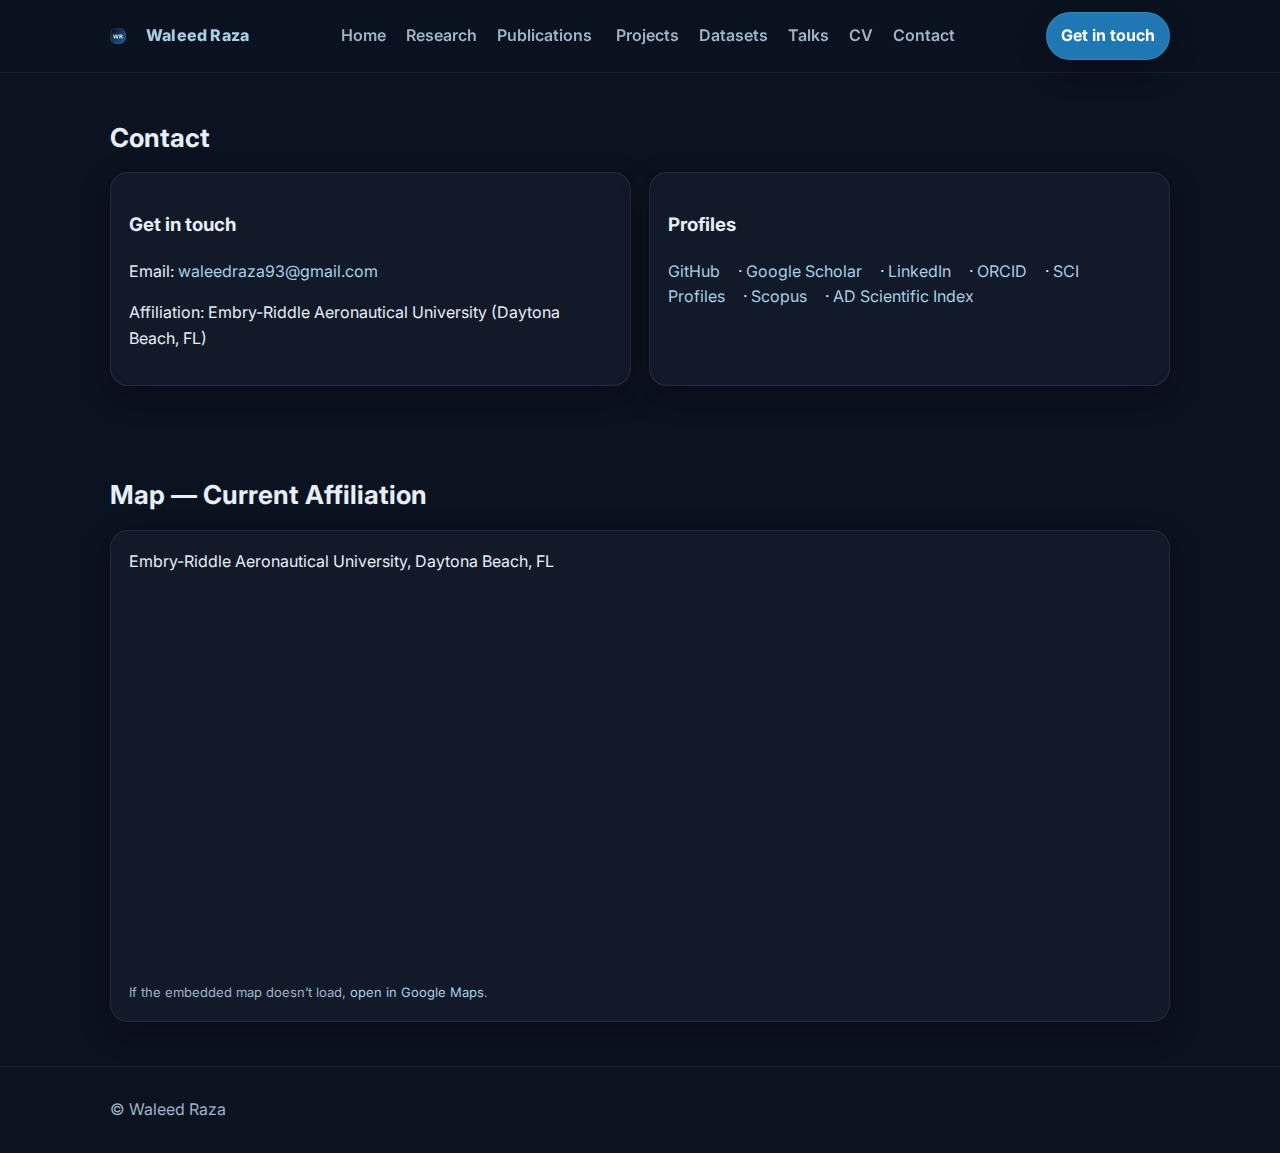
<file: contact.html>
<!DOCTYPE html>
<html lang="en">
<head>
  <meta charset="utf-8" /><meta name="viewport" content="width=device-width, initial-scale=1" />
  <title>Contact</title>
  <link rel="preconnect" href="https://fonts.googleapis.com"><link rel="preconnect" href="https://fonts.gstatic.com" crossorigin>
  <link href="https://fonts.googleapis.com/css2?family=Inter:wght@300;400;500;600;700;800;900&display=swap" rel="stylesheet">
  <link rel="stylesheet" href="assets/site.css">
  <link rel="icon" href="assets/favicon.png" sizes="32x32" />
  <link rel="icon" href="assets/favicon.ico" />
  <link rel="apple-touch-icon" href="assets/apple-touch-icon.png" sizes="180x180" />
  <link rel="icon" href="assets/icon-512.png" sizes="512x512" />
  <link rel="canonical" href="https://portfolio.waleedraza.dev/contact.html">
  <meta name="theme-color" content="#1f78b4" />
</head>
  <!-- Google tag (gtag.js) -->
<script async src="https://www.googletagmanager.com/gtag/js?id=G-BTPSF8WYK4"></script>
<script>
  window.dataLayer = window.dataLayer || [];
  function gtag(){dataLayer.push(arguments);}
  gtag('js', new Date());

  gtag('config', 'G-BTPSF8WYK4');
</script>
<body>
  <header>
    <div class="container">
      <nav>
        <a class="brand" href="index.html" aria-label="Home" title="Home — Waleed Raza">
          <img src="assets/favicon.png" alt="" class="brandmark"> <span>Waleed Raza</span>
        </a>
        <div class="navlinks">
          <a href="index.html">Home</a><a href="research.html">Research</a><a href="publications.html">Publications</a>
          <a href="projects.html">Projects</a><a href="datasets.html">Datasets</a><a href="talks.html">Talks</a><a href="cv.html">CV</a><a href="contact.html">Contact</a>
        </div>
        <a class="btn" href="contact.html">Get in touch</a>
      </nav>
    </div>
  </header>



  <section class="section">
    <div class="container">
      <h2>Contact</h2>
      <div class="twocol">
        <div class="card"><div class="card-inner">
          <h3>Get in touch</h3>
          <p>Email: <a href="mailto:razaw@my.erau.edu">waleedraza93@gmail.com</a></p>
          <p>Affiliation: Embry-Riddle Aeronautical University (Daytona Beach, FL)</p>
        </div></div>
        <div class="card"><div class="card-inner">
          <h3>Profiles</h3>
          <div class="social">
            <a href="https://github.com/wrbmf" target="_blank" rel="noopener">GitHub</a>
            · <a href="https://scholar.google.com/citations?user=qOyRccEAAAAJ&amp;hl=en" target="_blank" rel="noopener">Google Scholar</a>
            · <a href="https://www.linkedin.com/in/waleed-raza-b4690953/" target="_blank" rel="noopener">LinkedIn</a>
            · <a href="https://orcid.org/0000-0002-4142-3195" target="_blank" rel="noopener">ORCID</a>
            · <a href="https://sciprofiles.com/profile/waleedraza" target="_blank" rel="noopener">SCI Profiles</a>
            · <a href="https://www.scopus.com/authid/detail.uri?authorId=57216947819" target="_blank" rel="noopener">Scopus</a>
            · <a href="https://www.adscientificindex.com/scientist-print/5152049/" target="_blank" rel="noopener">AD Scientific Index</a>
          </div>
        </div></div>
      </div>
    </div>
  </section>

  <section class="section">
    <div class="container">
      <h2>Map — Current Affiliation</h2>
      <div class="card"><div class="card-inner">
        <p style="margin-top:0;margin-bottom:12px;">Embry-Riddle Aeronautical University, Daytona Beach, FL</p>
        <iframe
          src="https://www.google.com/maps?q=Embry-Riddle%20Aeronautical%20University%20Daytona%20Beach&output=embed"
          width="100%" height="380" style="border:0;border-radius:var(--radius);" loading="lazy" allowfullscreen
          referrerpolicy="no-referrer-when-downgrade"></iframe>
        <p class="pub-meta" style="margin:8px 0 0">
          If the embedded map doesn’t load,
          <a href="https://www.google.com/maps/search/?api=1&query=Embry-Riddle+Aeronautical+University+Daytona+Beach" target="_blank" rel="noopener">open in Google Maps</a>.
        </p>
      </div></div>
    </div>
  </section>

  <footer class="footer"><div class="container">© <span id="year"></span> Waleed Raza</div></footer>
  <script src="assets/site.js"></script>
</body>
</html>
</file>
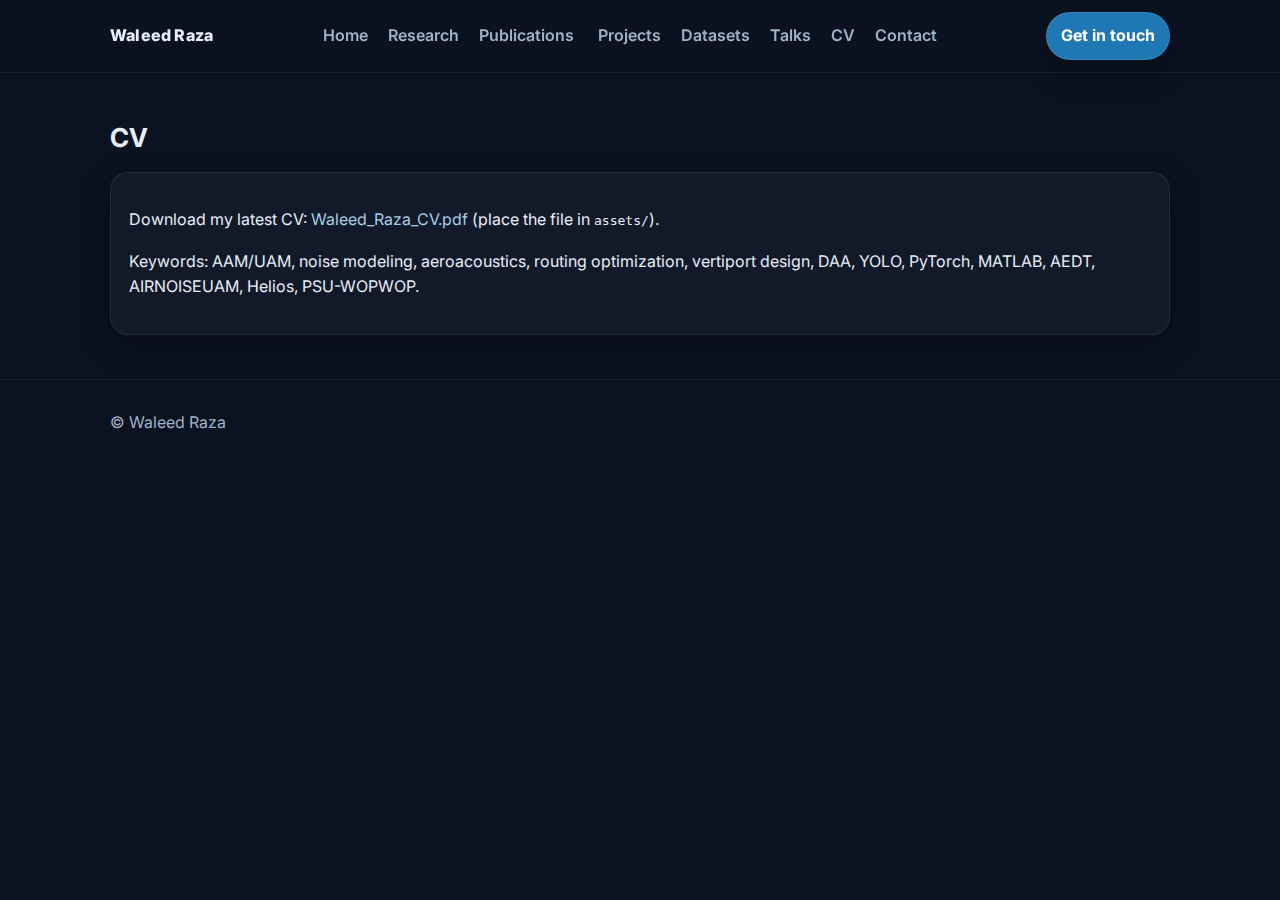
<file: cv.html>
<!DOCTYPE html>
<html lang="en">
<head>
  <meta charset="utf-8" /><meta name="viewport" content="width=device-width, initial-scale=1" />
  <title>CV — Waleed Raza</title>
  <link rel="preconnect" href="https://fonts.googleapis.com"><link rel="preconnect" href="https://fonts.gstatic.com" crossorigin>
  <link href="https://fonts.googleapis.com/css2?family=Inter:wght@300;400;500;600;700;800;900&display=swap" rel="stylesheet">
  <link rel="stylesheet" href="assets/site.css">
</head>
<body>
  <header>
    <div class="container">
      <nav>
        <div class="brand"><span class="dot"></span> <span>Waleed Raza</span></div>
        <div class="navlinks">
          <a href="index.html">Home</a><a href="research.html">Research</a><a href="publications.html">Publications</a>
          <a href="projects.html">Projects</a><a href="datasets.html">Datasets</a><a href="talks.html">Talks</a><a href="cv.html">CV</a><a href="contact.html">Contact</a>
        </div>
        <a class="btn" href="contact.html">Get in touch</a>
      </nav>
    </div>
  </header>

  <section class="section">
    <div class="container">
      <h2>CV</h2>
      <div class="card"><div class="card-inner">
        <p>Download my latest CV: <a href="assets/Waleed_Raza_CV.pdf" target="_blank" rel="noopener" type="application/pdf">Waleed_Raza_CV.pdf</a> (place the file in <code>assets/</code>).</p>
        <p>Keywords: AAM/UAM, noise modeling, aeroacoustics, routing optimization, vertiport design, DAA, YOLO, PyTorch, MATLAB, AEDT, AIRNOISEUAM, Helios, PSU-WOPWOP.</p>
      </div></div>
    </div>
  </section>

  <footer class="footer"><div class="container">© <span id="year"></span> Waleed Raza</div></footer>
  <script src="assets/site.js"></script>
</body>
</html>
</file>
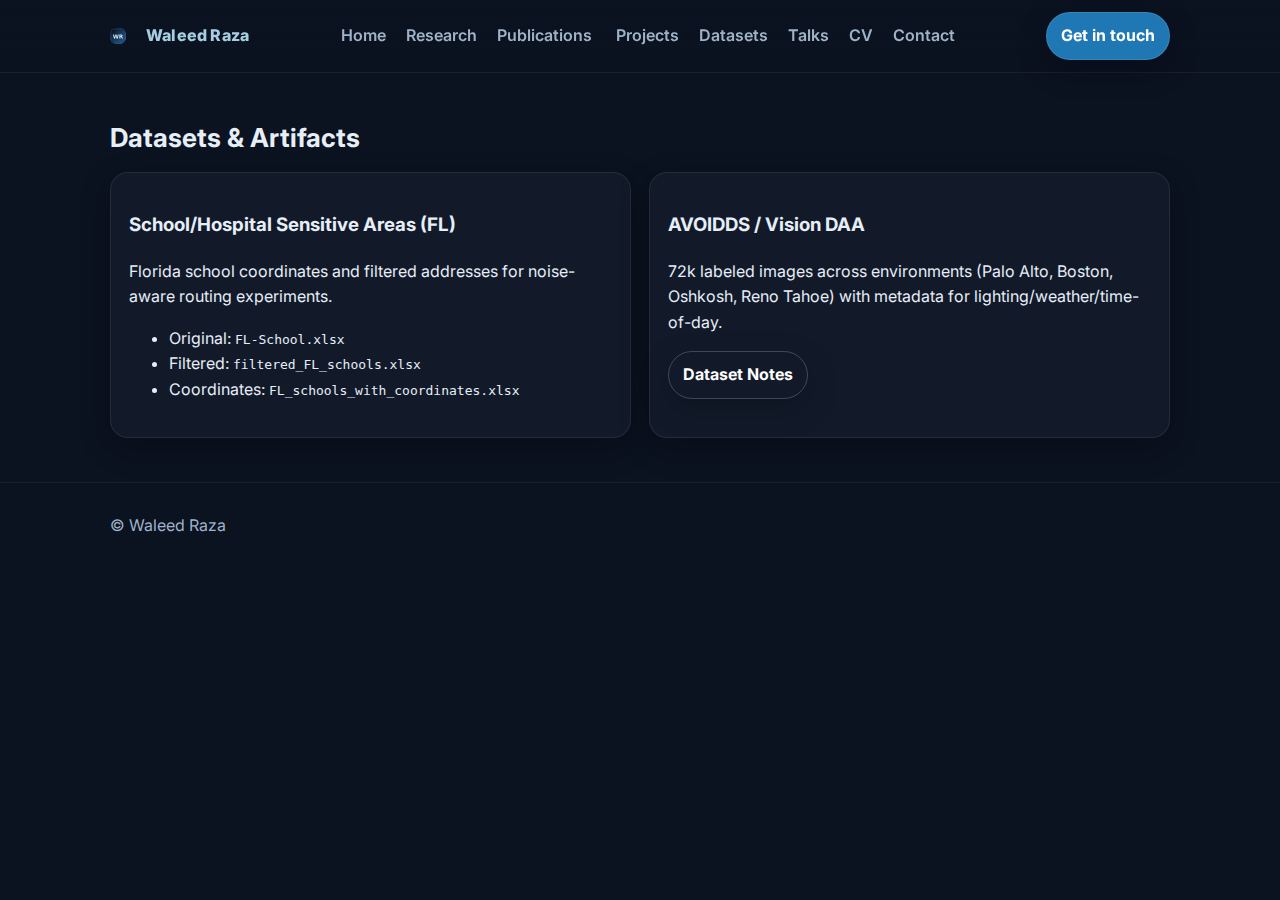
<file: datasets.html>
<!DOCTYPE html>
<html lang="en">
<head>
  <meta charset="utf-8" /><meta name="viewport" content="width=device-width, initial-scale=1" />
  <title>Datasets</title>
  <link rel="preconnect" href="https://fonts.googleapis.com"><link rel="preconnect" href="https://fonts.gstatic.com" crossorigin>
  <link href="https://fonts.googleapis.com/css2?family=Inter:wght@300;400;500;600;700;800;900&display=swap" rel="stylesheet">
  <link rel="stylesheet" href="assets/site.css">
  <link rel="icon" href="assets/favicon.png" sizes="32x32" />
  <link rel="icon" href="assets/favicon.ico" />
  <link rel="apple-touch-icon" href="assets/apple-touch-icon.png" sizes="180x180" />
  <link rel="icon" href="assets/icon-512.png" sizes="512x512" />
  <link rel="canonical" href="https://portfolio.waleedraza.dev/datasets.html">
  <meta name="theme-color" content="#1f78b4" />
</head>
  <!-- Google tag (gtag.js) -->
<script async src="https://www.googletagmanager.com/gtag/js?id=G-BTPSF8WYK4"></script>
<script>
  window.dataLayer = window.dataLayer || [];
  function gtag(){dataLayer.push(arguments);}
  gtag('js', new Date());

  gtag('config', 'G-BTPSF8WYK4');
</script>
<body>
  <header>
    <div class="container">
      <nav>
        <a class="brand" href="index.html" aria-label="Home" title="Home — Waleed Raza">
          <img src="assets/favicon.png" alt="" class="brandmark"> <span>Waleed Raza</span>
        </a>
        <div class="navlinks">
          <a href="index.html">Home</a><a href="research.html">Research</a><a href="publications.html">Publications</a>
          <a href="projects.html">Projects</a><a href="datasets.html">Datasets</a><a href="talks.html">Talks</a><a href="cv.html">CV</a><a href="contact.html">Contact</a>
        </div>
        <a class="btn" href="contact.html">Get in touch</a>
      </nav>
    </div>
  </header>


  <section class="section">
    <div class="container">
      <h2>Datasets & Artifacts</h2>
      <div class="grid cols-2">
        <div class="card"><div class="card-inner">
          <h3>School/Hospital Sensitive Areas (FL)</h3>
          <p>Florida school coordinates and filtered addresses for noise-aware routing experiments.</p>
          <ul>
            <li>Original: <code>FL-School.xlsx</code></li>
            <li>Filtered: <code>filtered_FL_schools.xlsx</code></li>
            <li>Coordinates: <code>FL_schools_with_coordinates.xlsx</code></li>
          </ul>
        </div></div>
        <div class="card"><div class="card-inner">
          <h3>AVOIDDS / Vision DAA</h3>
          <p>72k labeled images across environments (Palo Alto, Boston, Oshkosh, Reno Tahoe) with metadata for lighting/weather/time-of-day.</p>
          <a class="btn secondary" href="#">Dataset Notes</a>
        </div></div>
      </div>
    </div>
  </section>

  <footer class="footer"><div class="container">© <span id="year"></span> Waleed Raza</div></footer>
  <script src="assets/site.js"></script>
</body>
</html>
</file>
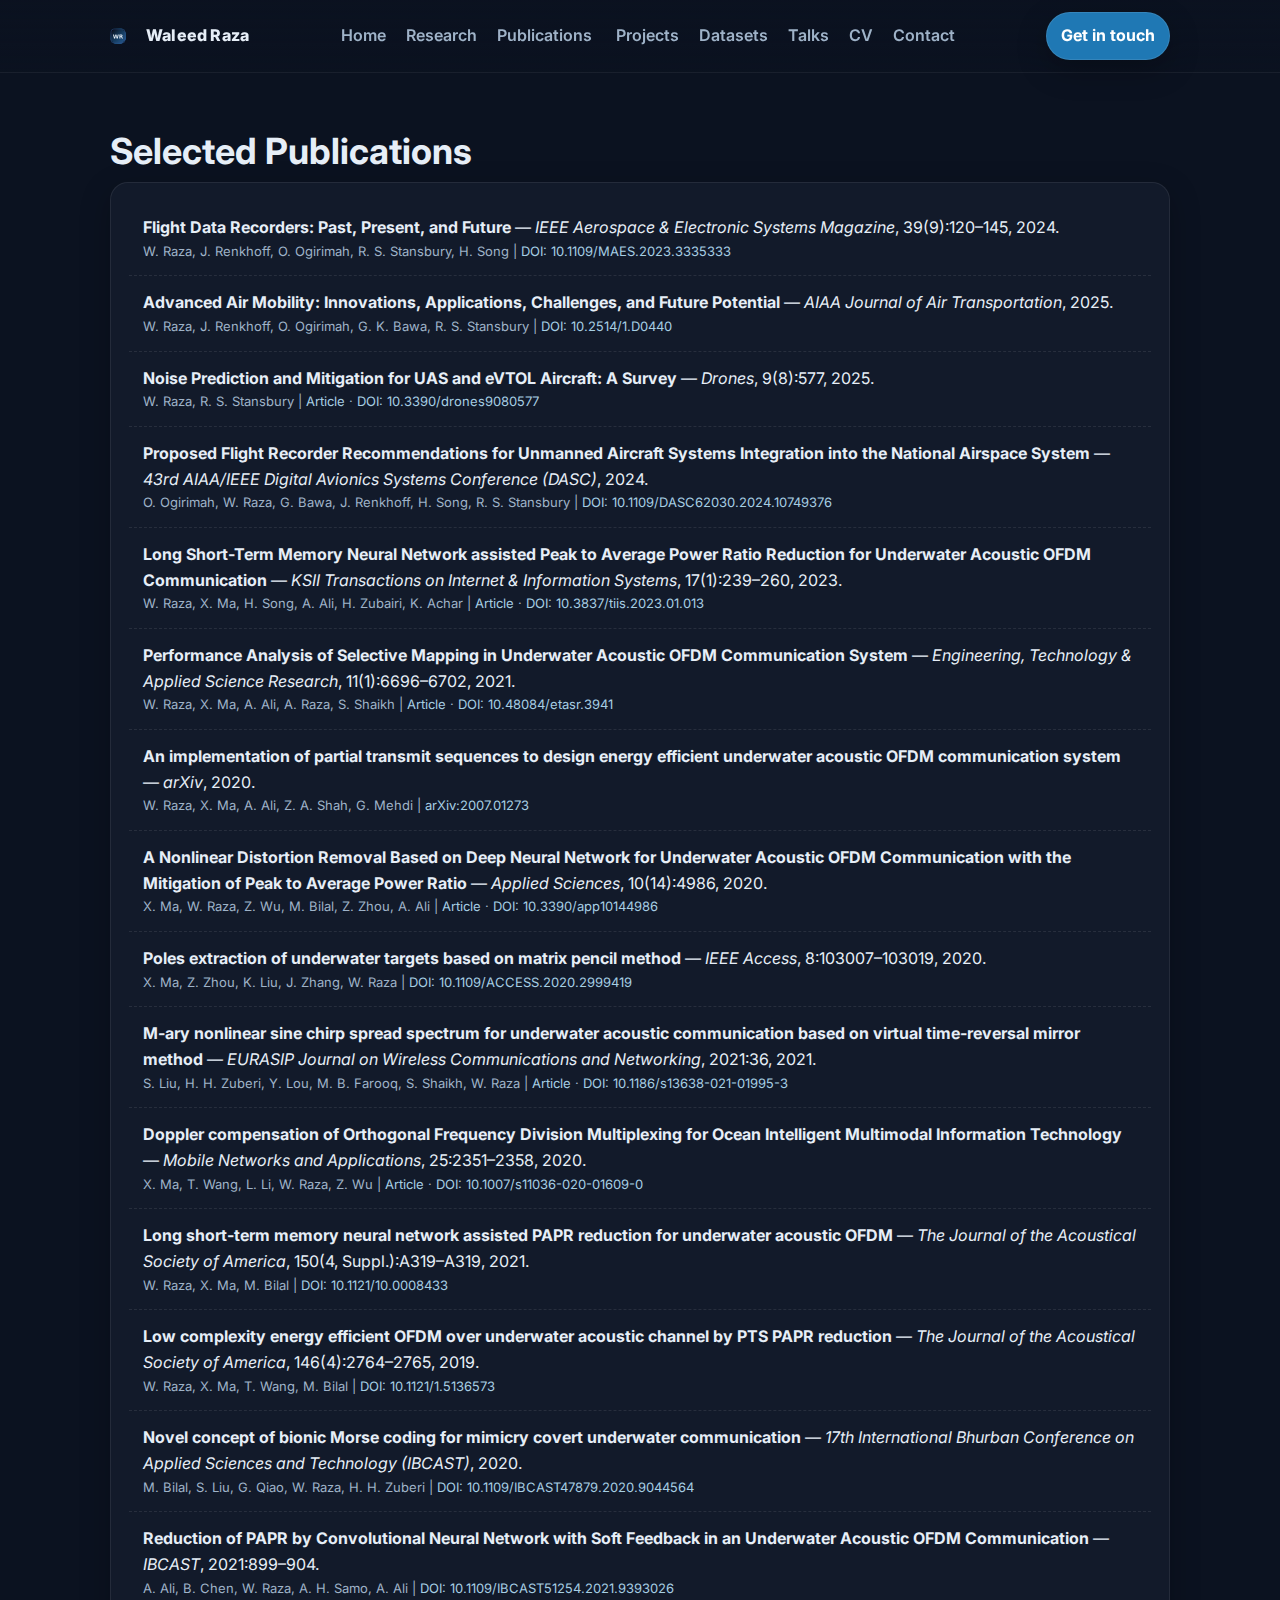
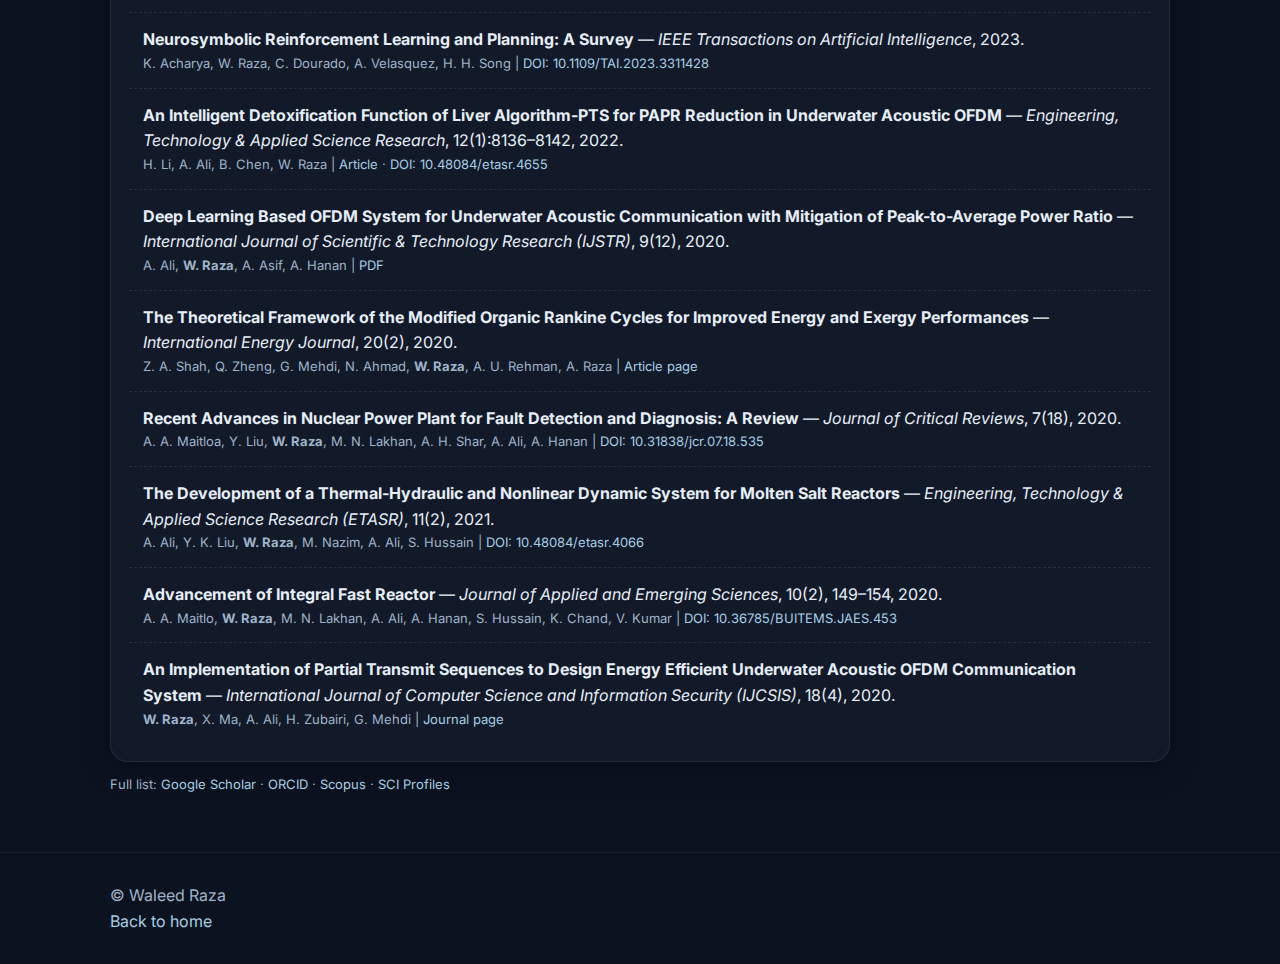
<file: publications.html>
<!DOCTYPE html>
<html lang="en">
<head>
  <meta charset="utf-8" /><meta name="viewport" content="width=device-width, initial-scale=1" />
  <title>Contact — Waleed Raza</title>
  <link rel="preconnect" href="https://fonts.googleapis.com"><link rel="preconnect" href="https://fonts.gstatic.com" crossorigin>
  <link href="https://fonts.googleapis.com/css2?family=Inter:wght@300;400;500;600;700;800;900&display=swap" rel="stylesheet">
  <link rel="stylesheet" href="assets/site.css">
  <link rel="icon" href="assets/favicon.png" sizes="32x32" />
  <link rel="icon" href="assets/favicon.ico" />
  <link rel="apple-touch-icon" href="assets/apple-touch-icon.png" sizes="180x180" />
  <link rel="icon" href="assets/icon-512.png" sizes="512x512" />
  <meta name="theme-color" content="#1f78b4" />
</head>
<body>
  <header>
    <div class="container">
      <nav>
        <div class="brand"><img src="assets/favicon.png" alt="" class="brandmark"> <span>Waleed Raza</span></div>
        <div class="navlinks">
          <a href="index.html">Home</a><a href="research.html">Research</a><a href="publications.html">Publications</a>
          <a href="projects.html">Projects</a><a href="datasets.html">Datasets</a><a href="talks.html">Talks</a><a href="cv.html">CV</a><a href="contact.html">Contact</a>
        </div>
        <a class="btn" href="contact.html">Get in touch</a>
      </nav>
    </div>
  </header>
  
  <main class="section">
    <div class="container">
      <h1>Selected Publications</h1>

      <div class="card"><div class="card-inner">
        <!-- 1 -->
        <div class="pub-item">
          <strong>Flight Data Recorders: Past, Present, and Future</strong> — <em>IEEE Aerospace &amp; Electronic Systems Magazine</em>, 39(9):120–145, 2024.
          <div class="pub-meta">
            W. Raza, J. Renkhoff, O. Ogirimah, R. S. Stansbury, H. Song |
            <a href="https://doi.org/10.1109/MAES.2023.3335333" target="_blank" rel="noopener">DOI: 10.1109/MAES.2023.3335333</a>
          </div>
        </div>

        <!-- 2 -->
        <div class="pub-item">
          <strong>Advanced Air Mobility: Innovations, Applications, Challenges, and Future Potential</strong> — <em>AIAA Journal of Air Transportation</em>, 2025.
          <div class="pub-meta">
            W. Raza, J. Renkhoff, O. Ogirimah, G. K. Bawa, R. S. Stansbury |
            <a href="https://doi.org/10.2514/1.D0440" target="_blank" rel="noopener">DOI: 10.2514/1.D0440</a>
          </div>
        </div>

        <!-- 3 -->
        <div class="pub-item">
          <strong>Noise Prediction and Mitigation for UAS and eVTOL Aircraft: A Survey</strong> — <em>Drones</em>, 9(8):577, 2025.
          <div class="pub-meta">
            W. Raza, R. S. Stansbury |
            <a href="https://www.mdpi.com/2504-446X/9/8/577" target="_blank" rel="noopener">Article</a> ·
            <a href="https://doi.org/10.3390/drones9080577" target="_blank" rel="noopener">DOI: 10.3390/drones9080577</a>
          </div>
        </div>

        <!-- 4 -->
        <div class="pub-item">
          <strong>Proposed Flight Recorder Recommendations for Unmanned Aircraft Systems Integration into the National Airspace System</strong> — <em>43rd AIAA/IEEE Digital Avionics Systems Conference (DASC)</em>, 2024.
          <div class="pub-meta">
            O. Ogirimah, W. Raza, G. Bawa, J. Renkhoff, H. Song, R. S. Stansbury |
            <a href="https://doi.org/10.1109/DASC62030.2024.10749376" target="_blank" rel="noopener">DOI: 10.1109/DASC62030.2024.10749376</a>
          </div>
        </div>

        <!-- 5 -->
        <div class="pub-item">
          <strong>Long Short-Term Memory Neural Network assisted Peak to Average Power Ratio Reduction for Underwater Acoustic OFDM Communication</strong> — <em>KSII Transactions on Internet &amp; Information Systems</em>, 17(1):239–260, 2023.
          <div class="pub-meta">
            W. Raza, X. Ma, H. Song, A. Ali, H. Zubairi, K. Achar |
            <a href="https://itiis.org/digital-library/38324" target="_blank" rel="noopener">Article</a> ·
            <a href="https://doi.org/10.3837/tiis.2023.01.013" target="_blank" rel="noopener">DOI: 10.3837/tiis.2023.01.013</a>
          </div>
        </div>

        <!-- 6 -->
        <div class="pub-item">
          <strong>Performance Analysis of Selective Mapping in Underwater Acoustic OFDM Communication System</strong> — <em>Engineering, Technology &amp; Applied Science Research</em>, 11(1):6696–6702, 2021.
          <div class="pub-meta">
            W. Raza, X. Ma, A. Ali, A. Raza, S. Shaikh |
            <a href="https://etasr.com/index.php/ETASR/article/view/3941" target="_blank" rel="noopener">Article</a> ·
            <a href="https://doi.org/10.48084/etasr.3941" target="_blank" rel="noopener">DOI: 10.48084/etasr.3941</a>
          </div>
        </div>

        <!-- 7 -->
        <div class="pub-item">
          <strong>An implementation of partial transmit sequences to design energy efficient underwater acoustic OFDM communication system</strong> — <em>arXiv</em>, 2020.
          <div class="pub-meta">
            W. Raza, X. Ma, A. Ali, Z. A. Shah, G. Mehdi |
            <a href="https://arxiv.org/abs/2007.01273" target="_blank" rel="noopener">arXiv:2007.01273</a>
          </div>
        </div>

        <!-- 8 -->
        <div class="pub-item">
          <strong>A Nonlinear Distortion Removal Based on Deep Neural Network for Underwater Acoustic OFDM Communication with the Mitigation of Peak to Average Power Ratio</strong> — <em>Applied Sciences</em>, 10(14):4986, 2020.
          <div class="pub-meta">
            X. Ma, W. Raza, Z. Wu, M. Bilal, Z. Zhou, A. Ali |
            <a href="https://www.mdpi.com/2076-3417/10/14/4986" target="_blank" rel="noopener">Article</a> ·
            <a href="https://doi.org/10.3390/app10144986" target="_blank" rel="noopener">DOI: 10.3390/app10144986</a>
          </div>
        </div>

        <!-- 9 -->
        <div class="pub-item">
          <strong>Poles extraction of underwater targets based on matrix pencil method</strong> — <em>IEEE Access</em>, 8:103007–103019, 2020.
          <div class="pub-meta">
            X. Ma, Z. Zhou, K. Liu, J. Zhang, W. Raza |
            <a href="https://doi.org/10.1109/ACCESS.2020.2999419" target="_blank" rel="noopener">DOI: 10.1109/ACCESS.2020.2999419</a>
          </div>
        </div>

        <!-- 10 -->
        <div class="pub-item">
          <strong>M-ary nonlinear sine chirp spread spectrum for underwater acoustic communication based on virtual time-reversal mirror method</strong> — <em>EURASIP Journal on Wireless Communications and Networking</em>, 2021:36, 2021.
          <div class="pub-meta">
            S. Liu, H. H. Zuberi, Y. Lou, M. B. Farooq, S. Shaikh, W. Raza |
            <a href="https://jwcn-eurasipjournals.springeropen.com/articles/10.1186/s13638-021-01995-3" target="_blank" rel="noopener">Article</a> ·
            <a href="https://doi.org/10.1186/s13638-021-01995-3" target="_blank" rel="noopener">DOI: 10.1186/s13638-021-01995-3</a>
          </div>
        </div>

        <!-- 11 -->
        <div class="pub-item">
          <strong>Doppler compensation of Orthogonal Frequency Division Multiplexing for Ocean Intelligent Multimodal Information Technology</strong> — <em>Mobile Networks and Applications</em>, 25:2351–2358, 2020.
          <div class="pub-meta">
            X. Ma, T. Wang, L. Li, W. Raza, Z. Wu |
            <a href="https://link.springer.com/article/10.1007/s11036-020-01609-0" target="_blank" rel="noopener">Article</a> ·
            <a href="https://doi.org/10.1007/s11036-020-01609-0" target="_blank" rel="noopener">DOI: 10.1007/s11036-020-01609-0</a>
          </div>
        </div>

        <!-- 12 -->
        <div class="pub-item">
          <strong>Long short-term memory neural network assisted PAPR reduction for underwater acoustic OFDM</strong> — <em>The Journal of the Acoustical Society of America</em>, 150(4, Suppl.):A319–A319, 2021.
          <div class="pub-meta">
            W. Raza, X. Ma, M. Bilal |
            <a href="https://doi.org/10.1121/10.0008433" target="_blank" rel="noopener">DOI: 10.1121/10.0008433</a>
          </div>
        </div>

        <!-- 13 -->
        <div class="pub-item">
          <strong>Low complexity energy efficient OFDM over underwater acoustic channel by PTS PAPR reduction</strong> — <em>The Journal of the Acoustical Society of America</em>, 146(4):2764–2765, 2019.
          <div class="pub-meta">
            W. Raza, X. Ma, T. Wang, M. Bilal |
            <a href="https://doi.org/10.1121/1.5136573" target="_blank" rel="noopener">DOI: 10.1121/1.5136573</a>
          </div>
        </div>

        <!-- 14 -->
        <div class="pub-item">
          <strong>Novel concept of bionic Morse coding for mimicry covert underwater communication</strong> — <em>17th International Bhurban Conference on Applied Sciences and Technology (IBCAST)</em>, 2020.
          <div class="pub-meta">
            M. Bilal, S. Liu, G. Qiao, W. Raza, H. H. Zuberi |
            <a href="https://doi.org/10.1109/IBCAST47879.2020.9044564" target="_blank" rel="noopener">DOI: 10.1109/IBCAST47879.2020.9044564</a>
          </div>
        </div>

        <!-- 15 -->
        <div class="pub-item">
          <strong>Reduction of PAPR by Convolutional Neural Network with Soft Feedback in an Underwater Acoustic OFDM Communication</strong> — <em>IBCAST</em>, 2021:899–904.
          <div class="pub-meta">
            A. Ali, B. Chen, W. Raza, A. H. Samo, A. Ali |
            <a href="https://doi.org/10.1109/IBCAST51254.2021.9393026" target="_blank" rel="noopener">DOI: 10.1109/IBCAST51254.2021.9393026</a>
          </div>
        </div>

        <!-- 16 -->
        <div class="pub-item">
          <strong>Neurosymbolic Reinforcement Learning and Planning: A Survey</strong> — <em>IEEE Transactions on Artificial Intelligence</em>, 2023.
          <div class="pub-meta">
            K. Acharya, W. Raza, C. Dourado, A. Velasquez, H. H. Song |
            <a href="https://doi.org/10.1109/TAI.2023.3311428" target="_blank" rel="noopener">DOI: 10.1109/TAI.2023.3311428</a>
          </div>
        </div>

        <!-- 17 -->
        <div class="pub-item">
          <strong>An Intelligent Detoxification Function of Liver Algorithm-PTS for PAPR Reduction in Underwater Acoustic OFDM</strong> — <em>Engineering, Technology &amp; Applied Science Research</em>, 12(1):8136–8142, 2022.
          <div class="pub-meta">
            H. Li, A. Ali, B. Chen, W. Raza |
            <a href="https://etasr.com/index.php/ETASR/article/view/4655" target="_blank" rel="noopener">Article</a> ·
            <a href="https://doi.org/10.48084/etasr.4655" target="_blank" rel="noopener">DOI: 10.48084/etasr.4655</a>
          </div>
        </div>

        <!-- 18 -->
        <div class="pub-item">
          <strong>Deep Learning Based OFDM System for Underwater Acoustic Communication with Mitigation of Peak-to-Average Power Ratio</strong> — <em>International Journal of Scientific &amp; Technology Research (IJSTR)</em>, 9(12), 2020.
          <div class="pub-meta">A. Ali, <strong>W. Raza</strong>, A. Asif, A. Hanan |
            <a href="https://www.ijstr.org/final-print/dec2020/Deep-Learning-Based-Ofdm-System-For-Underwater-Acoustic-Communication-With-Mitigation-Of-Peak-To-Average-Power-Ratio.pdf" target="_blank" rel="noopener">PDF</a></div>
        </div>

        <!-- 19 -->
        <div class="pub-item">
          <strong>The Theoretical Framework of the Modified Organic Rankine Cycles for Improved Energy and Exergy Performances</strong> — <em>International Energy Journal</em>, 20(2), 2020.
          <div class="pub-meta">Z. A. Shah, Q. Zheng, G. Mehdi, N. Ahmad, <strong>W. Raza</strong>, A. U. Rehman, A. Raza |
            <a href="https://www.rericjournal.ait.ac.th/index.php/reric/article/view/2236" target="_blank" rel="noopener">Article page</a></div>
        </div>

        <!-- 20 -->
        <div class="pub-item">
          <strong>Recent Advances in Nuclear Power Plant for Fault Detection and Diagnosis: A Review</strong> — <em>Journal of Critical Reviews</em>, 7(18), 2020.
          <div class="pub-meta">A. A. Maitloa, Y. Liu, <strong>W. Raza</strong>, M. N. Lakhan, A. H. Shar, A. Ali, A. Hanan |
            <a href="https://doi.org/10.31838/jcr.07.18.535" target="_blank" rel="noopener">DOI: 10.31838/jcr.07.18.535</a></div>
        </div>

        <!-- 21 -->
        <div class="pub-item">
          <strong>The Development of a Thermal-Hydraulic and Nonlinear Dynamic System for Molten Salt Reactors</strong> — <em>Engineering, Technology &amp; Applied Science Research (ETASR)</em>, 11(2), 2021.
          <div class="pub-meta">A. Ali, Y. K. Liu, <strong>W. Raza</strong>, M. Nazim, A. Ali, S. Hussain |
            <a href="https://doi.org/10.48084/etasr.4066" target="_blank" rel="noopener">DOI: 10.48084/etasr.4066</a></div>
        </div>

        <!-- 22 -->
        <div class="pub-item">
          <strong>Advancement of Integral Fast Reactor</strong> — <em>Journal of Applied and Emerging Sciences</em>, 10(2), 149–154, 2020.
          <div class="pub-meta">A. A. Maitlo, <strong>W. Raza</strong>, M. N. Lakhan, A. Ali, A. Hanan, S. Hussain, K. Chand, V. Kumar |
            <a href="https://doi.org/10.36785/BUITEMS.JAES.453" target="_blank" rel="noopener">DOI: 10.36785/BUITEMS.JAES.453</a></div>
        </div>

        <!-- 23 -->
        <div class="pub-item">
          <strong>An Implementation of Partial Transmit Sequences to Design Energy Efficient Underwater Acoustic OFDM Communication System</strong> — <em>International Journal of Computer Science and Information Security (IJCSIS)</em>, 18(4), 2020.
          <div class="pub-meta"><strong>W. Raza</strong>, X. Ma, A. Ali, H. Zubairi, G. Mehdi |
            <a href="https://www.ijcsis.org/ijcsis-v18-n4.php" target="_blank" rel="noopener">Journal page</a></div>
        </div>

      </div></div> <!-- CLOSE .card-inner and .card -->

      <p class="pub-meta" style="margin-top:12px">
        Full list:
        <a href="https://scholar.google.com/citations?user=qOyRccEAAAAJ&hl=en" target="_blank" rel="noopener">Google Scholar</a> ·
        <a href="https://orcid.org/0000-0002-4142-3195" target="_blank" rel="noopener">ORCID</a> ·
        <a href="https://www.scopus.com/authid/detail.uri?authorId=57216947819" target="_blank" rel="noopener">Scopus</a> ·
        <a href="https://sciprofiles.com/profile/waleedraza" target="_blank" rel="noopener">SCI Profiles</a>
      </p>
    </div>
  </main>

  <footer class="footer">
    <div class="container">
      <div>© <span id="year"></span> Waleed Raza</div>
      <div><a href="index.html">Back to home</a></div>
    </div>
  </footer>

  <script src="assets/site.js"></script>
</body>
</html>
</file>
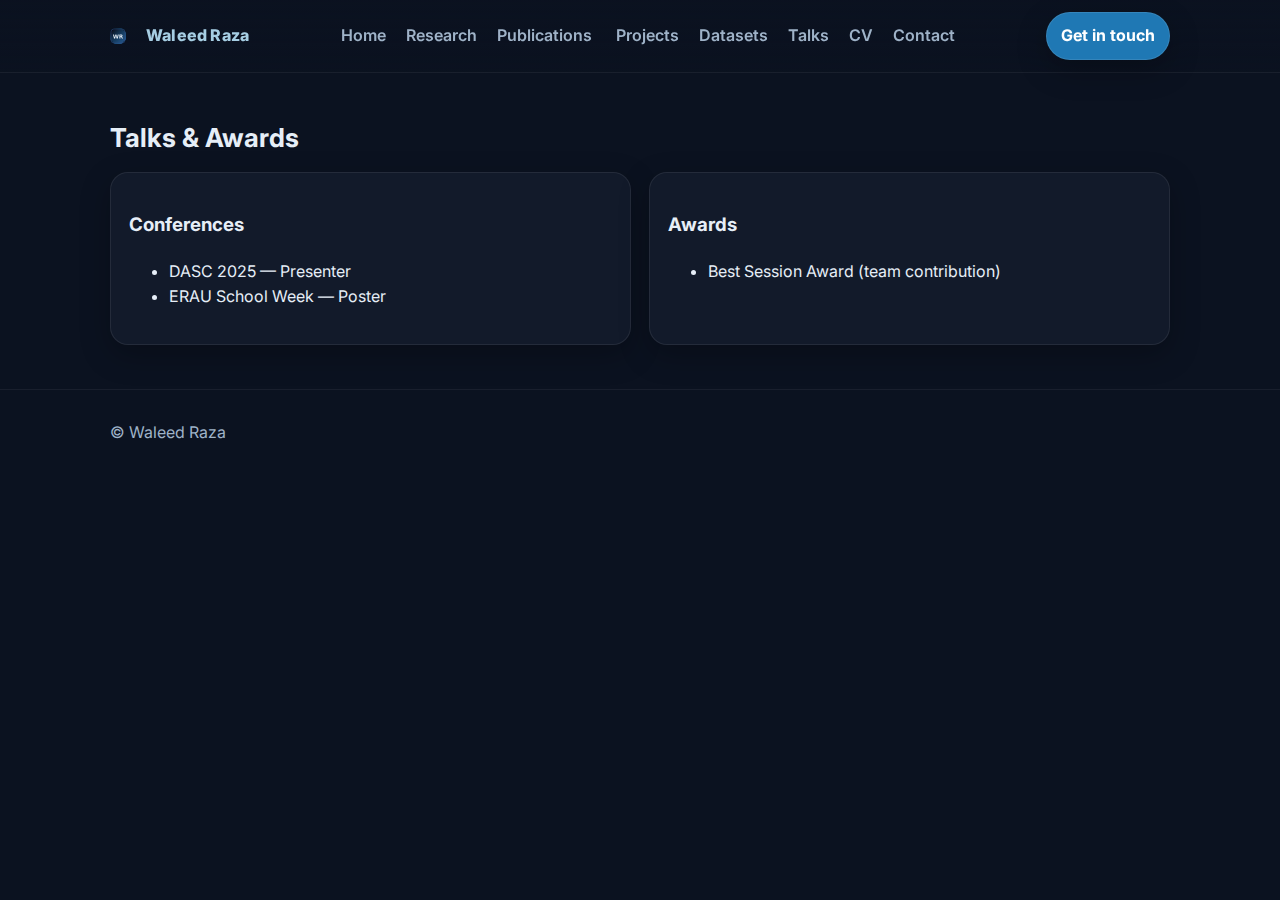
<file: talks.html>
<!DOCTYPE html>
<html lang="en">
<head>
  <meta charset="utf-8" /><meta name="viewport" content="width=device-width, initial-scale=1" />
  <title>Contact</title>
  <link rel="preconnect" href="https://fonts.googleapis.com"><link rel="preconnect" href="https://fonts.gstatic.com" crossorigin>
  <link href="https://fonts.googleapis.com/css2?family=Inter:wght@300;400;500;600;700;800;900&display=swap" rel="stylesheet">
  <link rel="stylesheet" href="assets/site.css">
  <link rel="icon" href="assets/favicon.png" sizes="32x32" />
  <link rel="icon" href="assets/favicon.ico" />
  <link rel="apple-touch-icon" href="assets/apple-touch-icon.png" sizes="180x180" />
  <link rel="icon" href="assets/icon-512.png" sizes="512x512" />
  <meta name="theme-color" content="#1f78b4" />
</head>
<body>
  <header>
    <div class="container">
      <nav>
        <a class="brand" href="index.html" aria-label="Home" title="Home — Waleed Raza">
          <img src="assets/favicon.png" alt="" class="brandmark"> <span>Waleed Raza</span>
        </a>
        <div class="navlinks">
          <a href="index.html">Home</a><a href="research.html">Research</a><a href="publications.html">Publications</a>
          <a href="projects.html">Projects</a><a href="datasets.html">Datasets</a><a href="talks.html">Talks</a><a href="cv.html">CV</a><a href="contact.html">Contact</a>
        </div>
        <a class="btn" href="contact.html">Get in touch</a>
      </nav>
    </div>
  </header>

  <section class="section">
    <div class="container">
      <h2>Talks & Awards</h2>
      <div class="grid cols-2">
        <div class="card"><div class="card-inner">
          <h3>Conferences</h3>
          <ul>
            <li>DASC 2025 — Presenter</li>
            <li>ERAU School Week — Poster</li>
          </ul>
        </div></div>
        <div class="card"><div class="card-inner">
          <h3>Awards</h3>
          <ul>
            <li>Best Session Award (team contribution)</li>
          </ul>
        </div></div>
      </div>
    </div>
  </section>

  <footer class="footer"><div class="container">© <span id="year"></span> Waleed Raza</div></footer>
  <script src="assets/site.js"></script>
</body>
</html>
</file>
<file: assets/site.css>
:root{
  --primary:#1f78b4; /* blue */
  --success:#33a02c; /* green */
  --accent:#e31a1c;  /* red */
  --orange:#ff7f00;
  --purple:#6a3d9a;
  --bg:#0b1220;
  --card:#121a2a;
  --muted:#9fb3c8;
  --text:#e6eef7;
  --soft:#a6cee3; --soft2:#b2df8a; --soft3:#fb9a99; --soft4:#fdbf6f; --soft5:#cab2d6; --soft6:#ffff99;
  --radius:18px; --shadow:0 10px 30px rgba(0,0,0,.25)
}
*{box-sizing:border-box}
html,body{margin:0;padding:0;background:var(--bg);color:var(--text);font-family:Inter,system-ui,-apple-system,Segoe UI,Roboto,Helvetica,Arial,sans-serif;line-height:1.6}
a{color:var(--soft);text-decoration:none}
a:hover{color:#fff;text-decoration:underline}
.container{max-width:1100px;margin:0 auto;padding:0 20px}

/* Header / nav */
header{position:sticky;top:0;z-index:50;background:linear-gradient(180deg, rgba(11,18,32,.9), rgba(11,18,32,.6));backdrop-filter: blur(8px);border-bottom:1px solid rgba(255,255,255,.06)}
nav{display:flex;align-items:center;gap:18px;justify-content:space-between;padding:12px 0}
.brand{display:flex;align-items:center;gap:12px;font-weight:800;letter-spacing:.2px}
.brand .dot{width:12px;height:12px;border-radius:999px;background:var(--primary);box-shadow:0 0 0 4px rgba(31,120,180,.25)}
.navlinks a{margin:0 10px;font-weight:600;color:var(--muted)}
.navlinks a.active,.navlinks a:hover{color:#fff}
.btn{display:inline-block;padding:10px 14px;border-radius:999px;background:var(--primary);color:#fff;font-weight:700;border:1px solid rgba(255,255,255,.1);box-shadow:var(--shadow)}
.btn.secondary{background:transparent;border-color:rgba(255,255,255,.2);color:#fff}
.btn:hover{filter:brightness(1.1)}

/* Layout & cards */
.hero{padding:44px 0 24px;border-bottom:1px solid rgba(255,255,255,.06);background:
  radial-gradient(800px 300px at 20% -20%, rgba(31,120,180,.35), transparent 60%),
  radial-gradient(700px 250px at 80% -10%, rgba(106,61,154,.25), transparent 55%)}
.hero .top{display:grid;grid-template-columns:.9fr 1.1fr;gap:28px;align-items:start}
.badge{display:inline-flex;align-items:center;gap:8px;background:rgba(31,120,180,.12);color:#cfe7fb;border:1px solid rgba(31,120,180,.35);padding:6px 10px;border-radius:999px;font-size:12px;font-weight:700;text-transform:uppercase;letter-spacing:.6px}
h1{font-size:36px;line-height:1.15;margin:14px 0 10px}
.lead{font-size:18px;color:var(--muted)}
.card{background:var(--card);border:1px solid rgba(255,255,255,.08);border-radius:var(--radius);box-shadow:var(--shadow)}
.card-inner{padding:18px}
.grid{display:grid;gap:18px}
.grid.cols-3{grid-template-columns:repeat(3,minmax(0,1fr))}
.grid.cols-2{grid-template-columns:repeat(2,minmax(0,1fr))}
.section{padding:44px 0}
.section h2{font-size:26px;margin:0 0 14px}
.pill{display:inline-block;padding:6px 10px;border-radius:999px;background:rgba(255,255,255,.06);border:1px solid rgba(255,255,255,.12);font-size:12px;color:var(--muted);font-weight:700}
.kpi{display:flex;gap:16px;flex-wrap:wrap;margin-top:10px}
.kpi .pill{border-color:rgba(31,120,180,.35);background:rgba(31,120,180,.10);color:#cfe7fb}
.tag{display:inline-block;padding:2px 10px;border-radius:999px;font-size:12px;font-weight:700;color:#0b1220}
.tag.blue{background:var(--soft)} .tag.green{background:var(--soft2)} .tag.red{background:var(--soft3)} .tag.orange{background:var(--soft4)} .tag.purple{background:var(--soft5)} .tag.yellow{background:var(--soft6)}
.pub-item{padding:14px;border-bottom:1px dashed rgba(255,255,255,.09)}
.pub-item:last-child{border-bottom:none}
.pub-meta{font-size:13px;color:var(--muted)}
.news-item{display:flex;gap:12px;align-items:flex-start;padding:12px 0;border-bottom:1px dashed rgba(255,255,255,.08)}
.news-date{font-weight:800;color:var(--soft4);min-width:110px}
.footer{padding:30px 0;color:var(--muted);border-top:1px solid rgba(255,255,255,.06)}
.social a{margin-right:14px;position:relative;z-index:10}
.twocol{display:grid;grid-template-columns:1fr 1fr;gap:18px}
.avatar{width:100%;max-width:160px;border-radius:999px;display:block;box-shadow:var(--shadow);border:1px solid rgba(255,255,255,.12);margin:0 auto}
/* Hide the blue brand dot globally */
.brand .dot{ display:none !important; }
.brandmark{ width:16px; height:16px; object-fit:cover; margin-right:8px; border-radius:4px; vertical-align:-2px; }
@media (max-width: 900px){
  .hero .top{grid-template-columns:1fr}
  .grid.cols-3,.grid.cols-2,.twocol{grid-template-columns:1fr}
  .avatar{max-width:140px}
}
</file>
